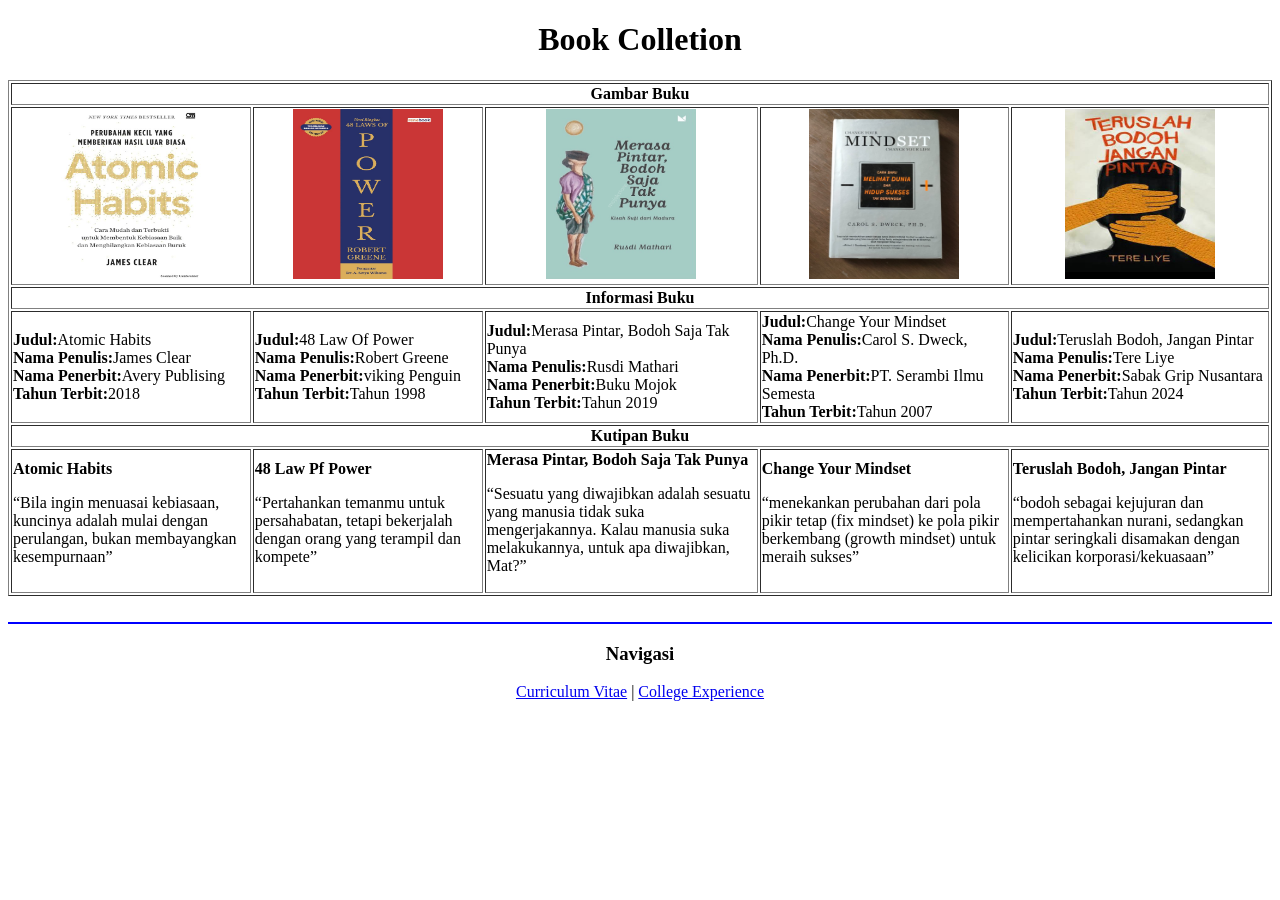
<file: modul-1/250441100134-VRISKA EKLESIA PASARIBU/book.html>
<!DOCTYPE html>
<html lang="en">
<head>
    <meta name="viewport" content="width=device-width, initial-scale=1.0">
    <title>Book Collection</title>
</head>
<body>
    </div>
    <center>
        <h1>Book Colletion</h1>
        <table border="1">

            <th colspan="5">Gambar Buku</th>
            <tr>
                <td align="center">
                    <img src="buku1.jpeg" alt="" width="150" height="170">
                </td>
                <td align="center">
                    <img src="buku2.jpeg" alt="" width="150" height="170">
                </td>
                <td align="center">
                    <img src="buku3.jpeg" alt="" width="150" height="170">
                </td>
                <td align="center">
                    <img src="buku4.jpeg" alt="" width="150" height="170">
                </td>
                <td align="center">
                    <img src="buku5.jpeg" alt="" height="170" width="150">
                </td>
            </tr>
            <th colspan="5">Informasi Buku</th>
            <tr>
                <td>
                    <b>Judul:</b>Atomic Habits
                    <br>
                    <b> Nama Penulis:</b>James Clear
                    <br>
                    <b>Nama Penerbit:</b>Avery Publising
                    <br>
                    <b>Tahun Terbit:</b>2018
                </td>
                <td>
                    <b>Judul:</b>48 Law Of Power
                    <br>
                    <b> Nama Penulis:</b>Robert Greene
                    <br>
                    <b>Nama Penerbit:</b>viking Penguin
                    <br>
                    <b>Tahun Terbit:</b>Tahun 1998
                </td>
                <td>
                    <b>Judul:</b>Merasa Pintar, Bodoh Saja Tak Punya
                    <br>
                    <b> Nama Penulis:</b>Rusdi Mathari
                    <br>
                    <b>Nama Penerbit:</b>Buku Mojok
                    <br>
                    <b>Tahun Terbit:</b>Tahun 2019
                </td>
                <td>
                    <b>Judul:</b>Change Your Mindset
                    <br>
                    <b> Nama Penulis:</b>Carol S. Dweck, Ph.D.
                    <br>
                    <b>Nama Penerbit:</b>PT. Serambi Ilmu Semesta
                    <br>
                    <b>Tahun Terbit:</b>Tahun 2007
                </td>
                <td>
                    <b>Judul:</b>Teruslah Bodoh, Jangan Pintar
                    <br>
                    <b> Nama Penulis:</b>Tere Liye
                    <br>
                    <b>Nama Penerbit:</b>Sabak Grip Nusantara
                    <br>
                    <b>Tahun Terbit:</b>Tahun 2024
                </td>
            <tr>
                <th colspan="5">Kutipan Buku</th>
            </tr>
            <td>
                <b>Atomic Habits</b>
                <p><q>Bila ingin menuasai kebiasaan, kuncinya adalah mulai dengan perulangan, bukan membayangkan
                        kesempurnaan</q></p>
            </td>
            <td>
                <b>48 Law Pf Power</b>
                <p><q>Pertahankan temanmu untuk persahabatan, tetapi bekerjalah dengan orang yang terampil dan
                        kompete</q></p>
            </td>
            <td>
                <b>Merasa Pintar, Bodoh Saja Tak Punya</b>
                <p><q>Sesuatu yang diwajibkan adalah sesuatu yang manusia tidak suka mengerjakannya. Kalau manusia suka
                        melakukannya, untuk apa diwajibkan, Mat?</q></p>
            </td>
            <td>
                <b>Change Your Mindset</b>
                <p><q>menekankan perubahan dari pola pikir tetap (fix mindset) ke pola pikir berkembang (growth mindset)
                        untuk meraih sukses</q></p>
            </td>
            <td>
                <b>Teruslah Bodoh, Jangan Pintar</b>
                <p><q>bodoh sebagai kejujuran dan mempertahankan nurani, sedangkan pintar seringkali disamakan dengan
                        kelicikan korporasi/kekuasaan</q></p>
            </td>
        </table>
        <br>
        <hr color="blue">
        <h3>Navigasi</h3>
        <a href="cv.html">Curriculum Vitae</a> |
        <a href="college.html">College Experience</a>
    </center>
    <div>
</body>

</html>
</file>
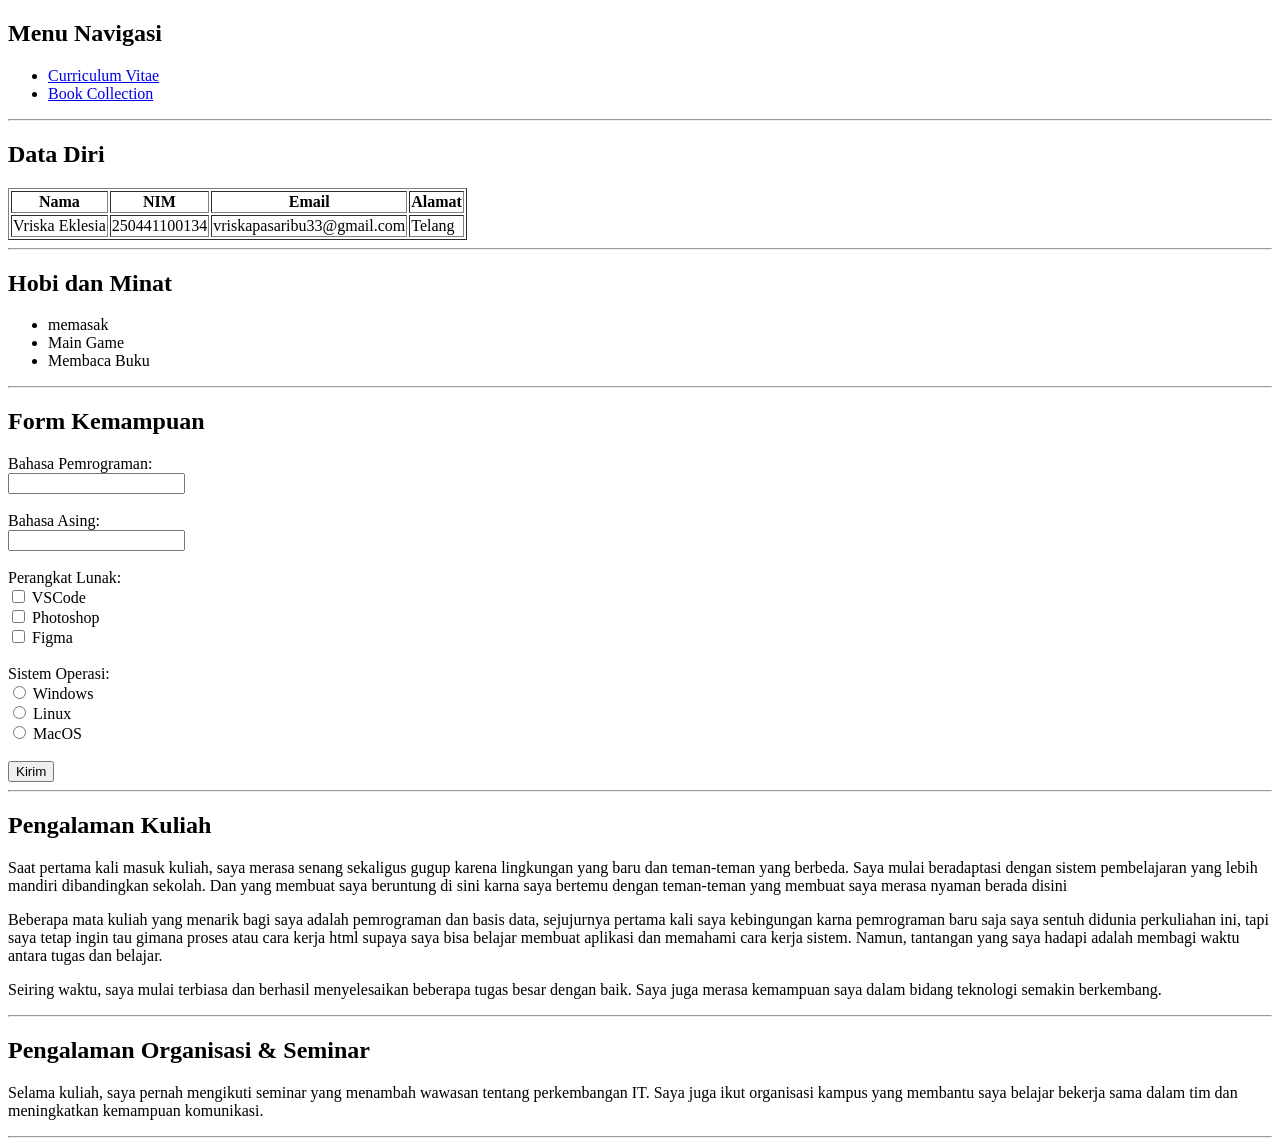
<file: modul-1/250441100134-VRISKA EKLESIA PASARIBU/college.html>
<!DOCTYPE html>
<html>
<head>
    <title>Profil Mahasiswa</title>
</head>
<body>

<h2>Menu Navigasi</h2>
<ul>
    <li><a href="cv.html">Curriculum Vitae</a></li>
    <li><a href="book.html">Book Collection</a></li>
</ul>

<hr>

<h2>Data Diri</h2>
<table border="1">
    <tr>
        <th>Nama</th>
        <th>NIM</th>
        <th>Email</th>
        <th>Alamat</th>
    </tr>
    <tr>
        <td>Vriska Eklesia</td>
        <td>250441100134</td>
        <td>vriskapasaribu33@gmail.com</td>
        <td>Telang</td>
    </tr>
</table>

<hr>

<h2>Hobi dan Minat</h2>
<ul>
    <li>memasak</li>
    <li>Main Game</li>
    <li>Membaca Buku</li>
</ul>

<hr>

<h2>Form Kemampuan</h2>
<form>
    
    <label>Bahasa Pemrograman:</label><br>
    <input type="text" name="programming"><br><br>

    <label>Bahasa Asing:</label><br>
    <input type="text" name="language"><br><br>

    <label>Perangkat Lunak:</label><br>
    <input type="checkbox" name="software" value="VSCode"> VSCode<br>
    <input type="checkbox" name="software" value="Photoshop"> Photoshop<br>
    <input type="checkbox" name="software" value="Figma"> Figma<br><br>

    <label>Sistem Operasi:</label><br>
    <input type="radio" name="os" value="Windows"> Windows<br>
    <input type="radio" name="os" value="Linux"> Linux<br>
    <input type="radio" name="os" value="MacOS"> MacOS<br><br>

    <button type="submit">Kirim</button>
</form>

<hr>

<!-- Cerita Kuliah -->
<h2>Pengalaman Kuliah</h2>
<p>
Saat pertama kali masuk kuliah, saya merasa senang sekaligus gugup karena lingkungan yang baru dan teman-teman yang berbeda. 
Saya mulai beradaptasi dengan sistem pembelajaran yang lebih mandiri dibandingkan sekolah.
Dan yang membuat saya beruntung di sini karna saya bertemu dengan teman-teman yang membuat saya merasa nyaman berada disini
</p>

<p>
Beberapa mata kuliah yang menarik bagi saya adalah pemrograman dan basis data,
sejujurnya pertama kali saya kebingungan karna pemrograman baru saja saya sentuh didunia perkuliahan ini, tapi saya tetap ingin tau
gimana proses atau cara kerja html supaya saya bisa belajar membuat aplikasi dan memahami cara kerja sistem.
Namun, tantangan yang saya hadapi adalah membagi waktu antara tugas dan belajar.
</p>

<p>
Seiring waktu, saya mulai terbiasa dan berhasil menyelesaikan beberapa tugas
besar dengan baik. Saya juga merasa kemampuan saya dalam bidang teknologi
semakin berkembang.
</p>

<hr>

<!-- Organisasi / Seminar -->
<h2>Pengalaman Organisasi & Seminar</h2>
<p>
Selama kuliah, saya pernah mengikuti seminar yang menambah wawasan
tentang perkembangan IT. Saya juga ikut organisasi kampus yang membantu saya
belajar bekerja sama dalam tim dan meningkatkan kemampuan komunikasi.
</p>

<hr>

</body>
</html>
</file>
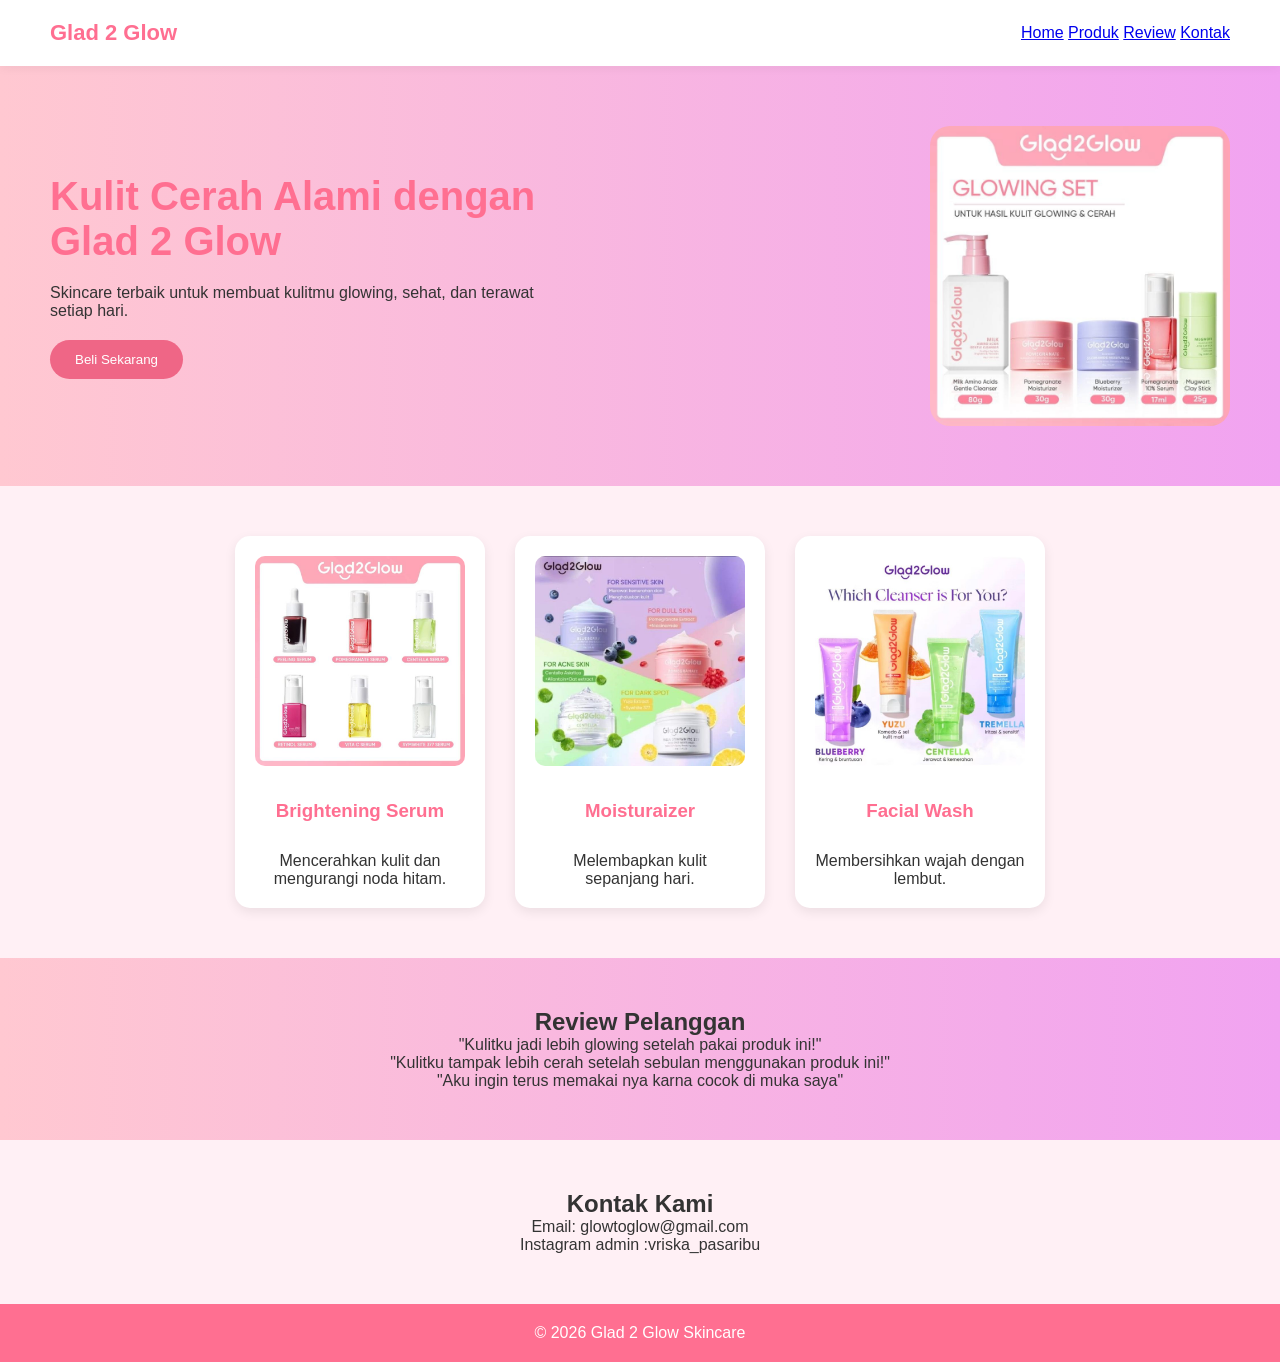
<file: modul-2/250441100134-VRISKA EKLESIA PASARIBU/produk.html>
<!DOCTYPE html>
<html lang="id">
<head>
    <meta charset="UTF-8">
    <title>Glad 2 Glow Skincare</title>

    <style>
        
        * {
            margin: 0;
            padding: 0;
            box-sizing: border-box;
        }

        body {
            font-family: 'Franklin Gothic Medium', 'Arial Narrow', Arial, sans-serif;
            background: linear-gradient(to right, rgb(255, 200, 209), rgb(241, 163, 241));
            color: #333;
        }

        .navbar {
            display: flex;
            justify-content: space-between;
            align-items: center;
            padding: 20px 50px;
            background-color: white;
            box-shadow: 0 2px 10px rgba(0,0,0,0.05);
            position: sticky;
            top: 0;
        }

        .logo {
            font-size: 22px;
            font-weight: bold;
            color: #ff6f91;
        }

        .hero {
            display: flex;
            align-items: center;
            justify-content: space-between;
            padding: 60px 50px;
        }

        .hero-text {
            max-width: 500px;
        }

        .hero-text h1 {
            font-size: 40px;
            color: #ff6f91;
            margin-bottom: 20px;
        }

        .hero-text p {
            font-size: 16px;
            margin-bottom: 20px;
        }

        .hero-text button {
            padding: 12px 25px;
            border: none;
            background-color: #ef6686;
            color: white;
            border-radius: 25px;
            cursor: pointer;
        }

        .hero-text button:hover {
            background-color: #e85d7c;
        }

        .hero img {
            width: 300px;
            border-radius: 20px;
        }

        .features {
            display: flex;
            justify-content: center;
            gap: 30px;
            padding: 50px;
            background-color: #fff0f5;
            flex-wrap: wrap;
        }

        .card {
            background-color: white;
            width: 250px;
            padding: 20px;
            border-radius: 15px;
            text-align: center;
            box-shadow: 0 4px 12px rgba(0,0,0,0.08);
        }

        .card img {
            width: 100%;
            border-radius: 10px;
        }

        .card h3 {
            margin: 30px 0 30px;
            color: #ff6f91;
        }

        .review {
            padding: 50px;
            text-align: center;
        }

        .contact {
            padding: 50px;
            text-align: center;
            background-color: #fff0f5;
        }

        .footer {
            text-align: center;
            padding: 20px;
            background-color: #ff6f91;
            color: white;
        }
    </style>
</head>

<body>

    <div class="navbar">
        <div class="logo">Glad 2 Glow</div>
        <div class="nav-links">
            <a href="#home">Home</a>
            <a href="#produk">Produk</a>
            <a href="#review">Review</a>
            <a href="#kontak">Kontak</a>
        </div>
    </div>

    
    <div class="hero" id="home">
        <div class="hero-text">
            <h1>Kulit Cerah Alami dengan Glad 2 Glow</h1>
            <p>Skincare terbaik untuk membuat kulitmu glowing, sehat, dan terawat setiap hari.</p>
            <button>Beli Sekarang</button>
        </div>
        <img src="g2g.jpeg" alt="Produk Skincare">
    </div>

    <!-- produk -->
    <div class="features" id="produk">
        <div class="card">
            <img src="serumg2g.jpeg" alt="">
            <h3>Brightening Serum</h3>
            <p>Mencerahkan kulit dan mengurangi noda hitam.</p>
        </div>

        <div class="card">
            <img src="moisturaizerg2g.jpeg" alt="">
            <h3>Moisturaizer</h3>
            <p>Melembapkan kulit sepanjang hari.</p>
        </div>

        <div class="card">
            <img src="facewashg2g.jpeg" alt="">
            <h3>Facial Wash</h3>
            <p>Membersihkan wajah dengan lembut.</p>
        </div>
    </div>


    <div class="review" id="review">
        <h2>Review Pelanggan</h2>
        <p>"Kulitku jadi lebih glowing setelah pakai produk ini!"</p>
         <p>"Kulitku tampak lebih cerah setelah sebulan menggunakan produk ini!"</p>
          <p>"Aku ingin terus memakai nya karna cocok di muka saya"</p>
    </div>

    <div class="contact" id="kontak">
        <h2>Kontak Kami</h2>
        <p>Email: glowtoglow@gmail.com</p>
        <p>Instagram admin :vriska_pasaribu</p>
    </div>

    <div class="footer">
        <p>© 2026 Glad 2 Glow Skincare</p>
    </div>

</body>
</html>
</file>
